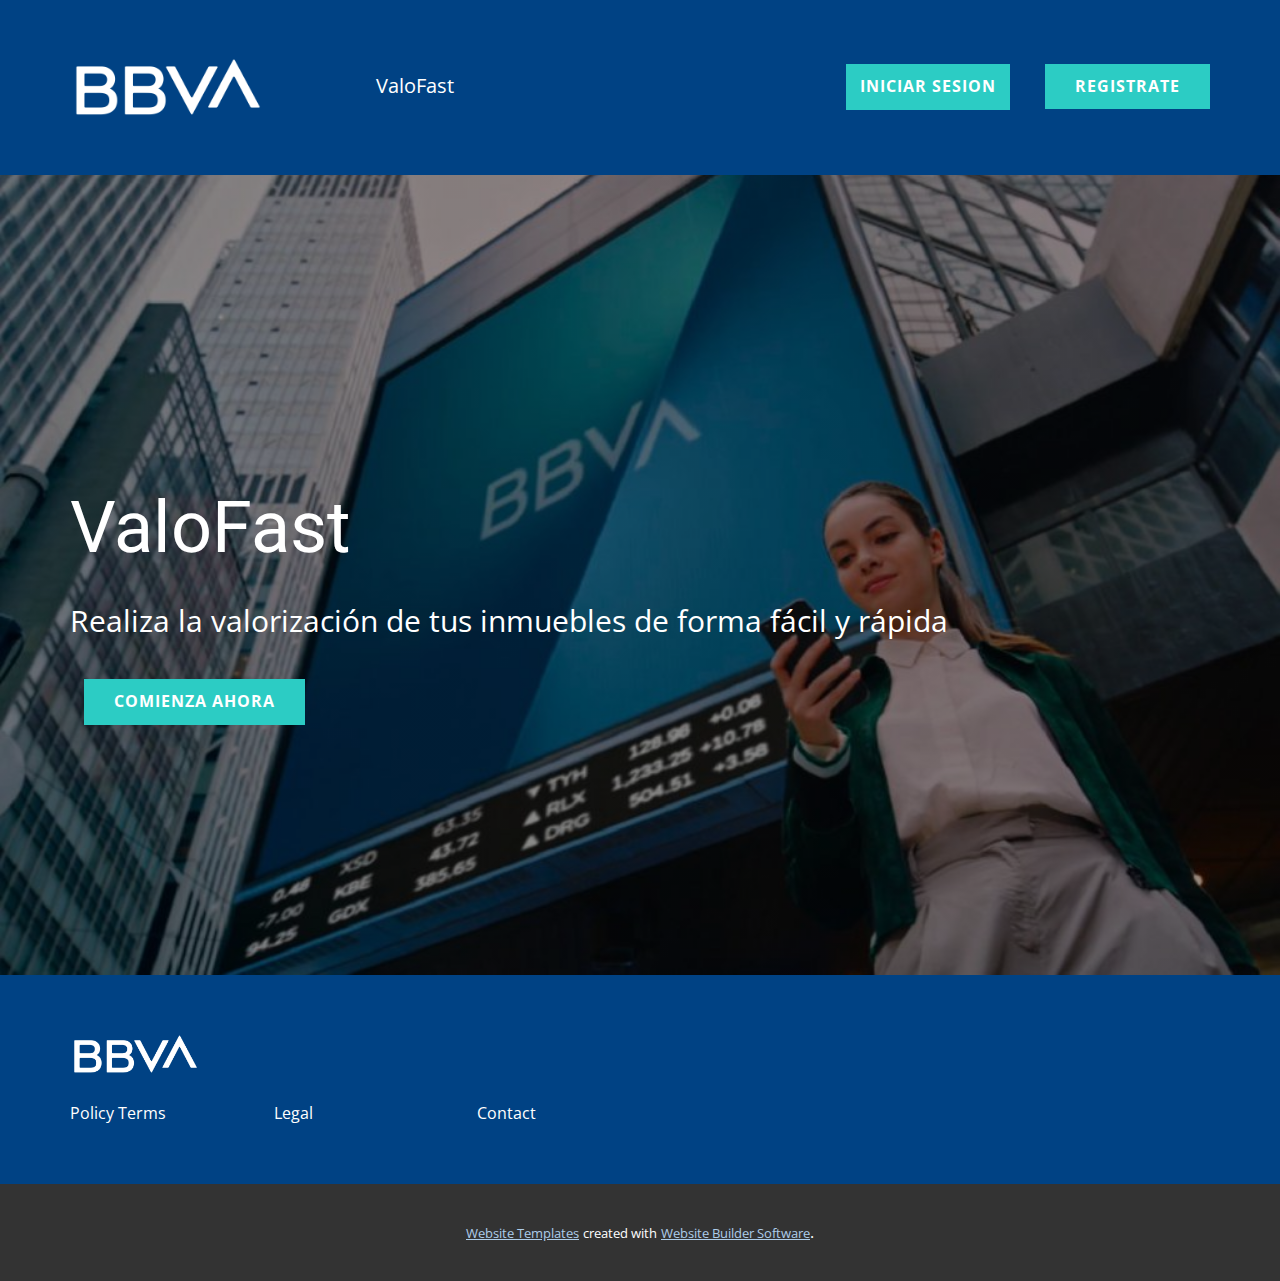
<file: bbva/index.html>
<!DOCTYPE html>
<html style="font-size: 16px;" lang="en"><head>
    <meta name="viewport" content="width=device-width, initial-scale=1.0">
    <meta charset="utf-8">
    <meta name="keywords" content="">
    <meta name="description" content="">
    <title>Home</title>
    <link rel="stylesheet" href="nicepage.css" media="screen">
<link rel="stylesheet" href="Home.css" media="screen">
    <script class="u-script" type="text/javascript" src="jquery.js" defer=""></script>
    <script class="u-script" type="text/javascript" src="nicepage.js" defer=""></script>
    <meta name="generator" content="Nicepage 4.18.5, nicepage.com">
    <link id="u-theme-google-font" rel="stylesheet" href="https://fonts.googleapis.com/css?family=Roboto:100,100i,300,300i,400,400i,500,500i,700,700i,900,900i|Open+Sans:300,300i,400,400i,500,500i,600,600i,700,700i,800,800i">
    
    
    
    
    <script type="application/ld+json">{
		"@context": "http://schema.org",
		"@type": "Organization",
		"name": "index",
		"logo": "images/BBVA-Emblem.png"
}</script>
    <meta name="theme-color" content="#478ac9">
    <meta property="og:title" content="Home">
    <meta property="og:description" content="">
    <meta property="og:type" content="website">
  </head>
  <body data-home-page="Home.html" data-home-page-title="Home" class="u-body u-xl-mode" data-lang="en"><header class="u-clearfix u-custom-color-4 u-header u-header" id="sec-2579"><div class="u-clearfix u-sheet u-sheet-1">
        <a href="https://nicepage.com" class="u-image u-logo u-image-1" data-image-width="3840" data-image-height="2160">
          <img src="images/BBVA-Emblem.png" class="u-logo-image u-logo-image-1">
        </a>
        <a href="https://nicepage.com/k/clothing-store-website-templates" class="u-border-none u-btn u-button-style u-hover-palette-1-dark-1 u-palette-4-base u-btn-1">Iniciar sesion</a>
        <a href="https://nicepage.com/k/clothing-store-website-templates" class="u-border-none u-btn u-button-style u-hover-palette-1-dark-1 u-palette-4-base u-btn-2">registrate</a>
        <a href="https://nicepage.com/k/dog-website-templates" class="u-border-1 u-border-active-palette-2-base u-border-hover-palette-1-base u-btn u-button-style u-none u-text-white u-btn-3">ValoFast</a>
      </div></header>
    <section class="u-align-left u-clearfix u-image u-shading u-section-1" src="" data-image-width="1024" data-image-height="683" id="sec-6613">
      <div class="u-clearfix u-sheet u-sheet-1">
        <h1 class="u-text u-text-default u-title u-text-1">ValoFast</h1>
        <p class="u-large-text u-text u-text-variant u-text-2">Realiza la valorización de tus inmuebles de forma fácil y rápida </p>
        <a href="https://nicepage.com/k/test-website-templates" class="u-border-none u-btn u-button-style u-hover-palette-1-dark-1 u-palette-4-base u-btn-1">Comienza ahora</a>
      </div>
    </section>
    
    
    
    
    <footer class="u-align-center u-clearfix u-custom-color-4 u-footer u-footer" id="sec-155d"><div class="u-align-left u-clearfix u-sheet u-sheet-1">
        <a href="https://nicepage.com/c/education-website-templates" class="u-image u-logo u-image-1" data-image-width="3840" data-image-height="2160">
          <img src="images/BBVA-Emblem.png" class="u-logo-image u-logo-image-1">
        </a>
        <div class="u-list u-list-1">
          <div class="u-repeater u-repeater-1">
            <div class="u-container-style u-list-item u-repeater-item">
              <div class="u-container-layout u-similar-container u-valign-top u-container-layout-1">
                <p class="u-text u-text-default u-text-1">Policy Terms</p>
              </div>
            </div>
            <div class="u-container-style u-list-item u-repeater-item">
              <div class="u-container-layout u-similar-container u-valign-top u-container-layout-2">
                <p class="u-text u-text-default u-text-2">L<span class="u-text-palette-4-light-1"></span>egal
                </p>
              </div>
            </div>
            <div class="u-container-style u-list-item u-repeater-item">
              <div class="u-container-layout u-similar-container u-valign-top u-container-layout-3">
                <p class="u-text u-text-default u-text-3">Contact</p>
              </div>
            </div>
          </div>
        </div>
      </div></footer>
    <section class="u-backlink u-clearfix u-grey-80">
      <a class="u-link" href="https://nicepage.com/website-templates" target="_blank">
        <span>Website Templates</span>
      </a>
      <p class="u-text">
        <span>created with</span>
      </p>
      <a class="u-link" href="" target="_blank">
        <span>Website Builder Software</span>
      </a>. 
    </section>
  
</body></html>
</file>
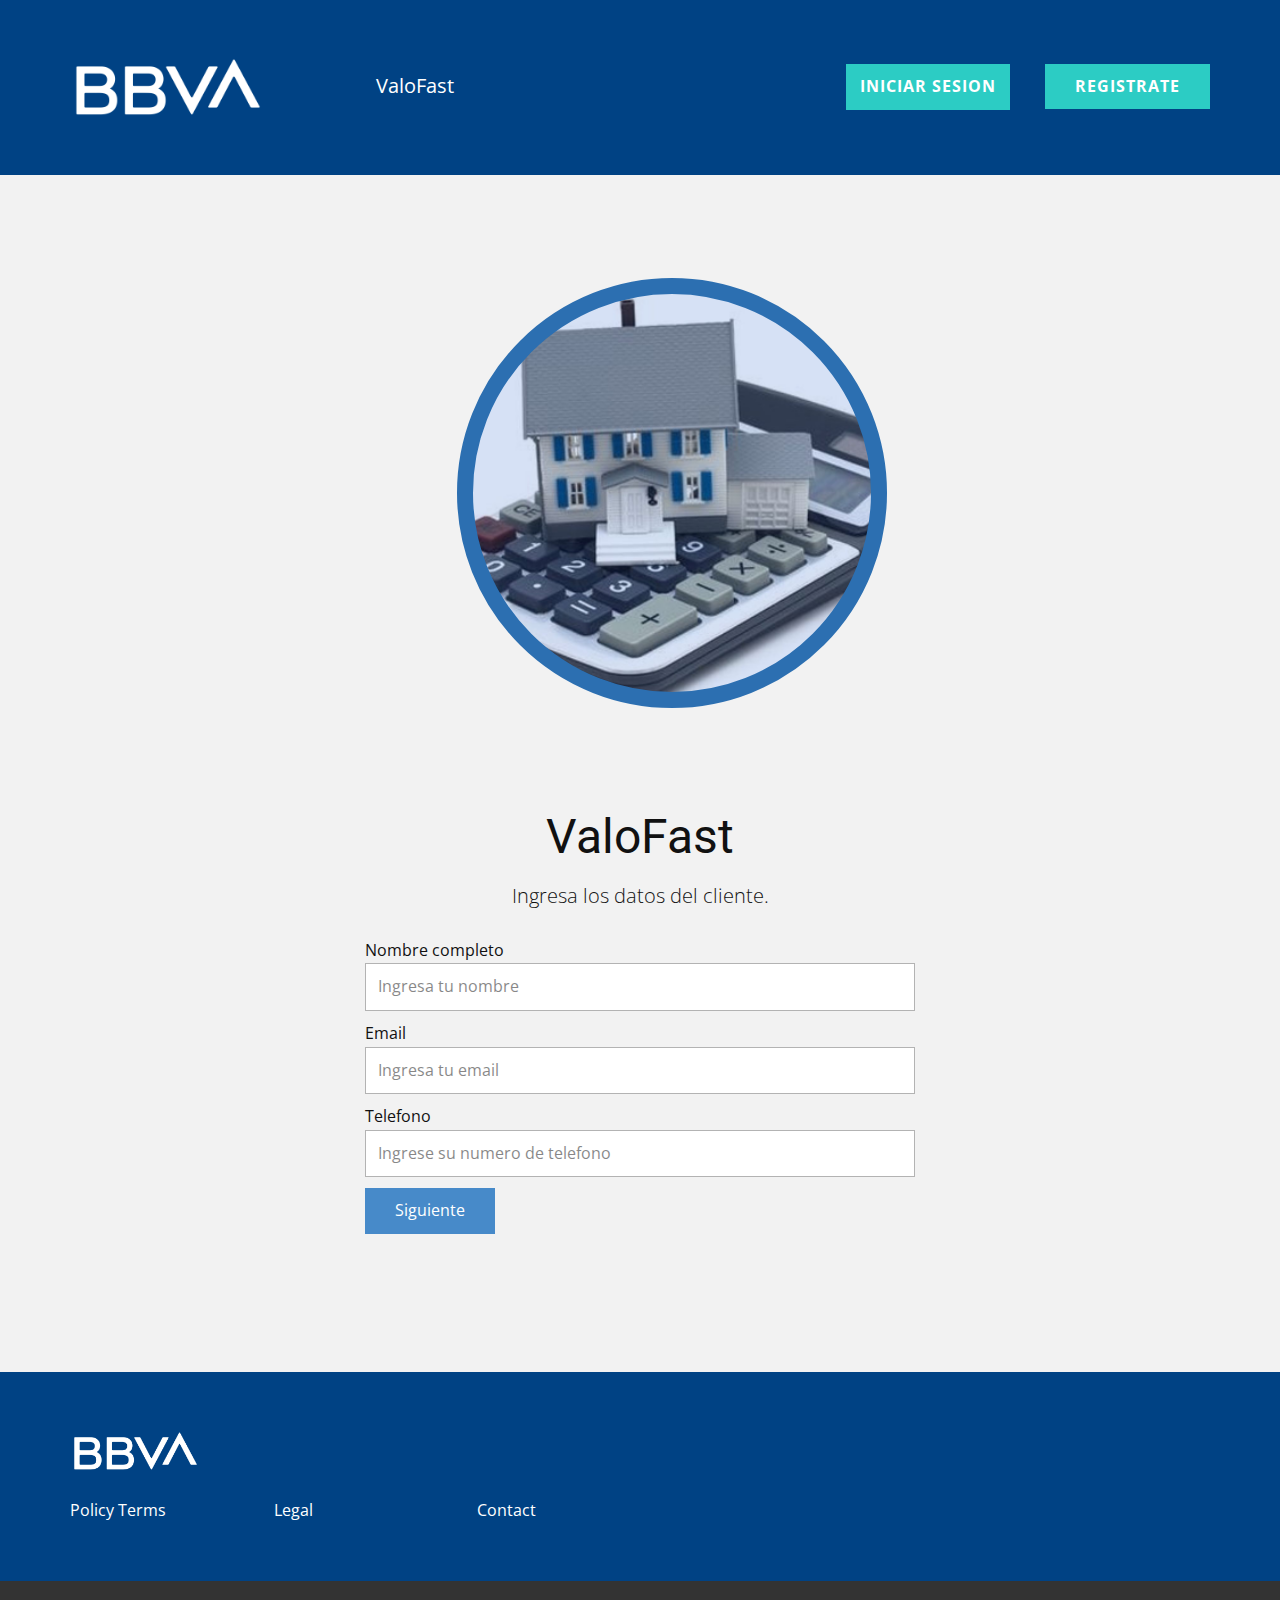
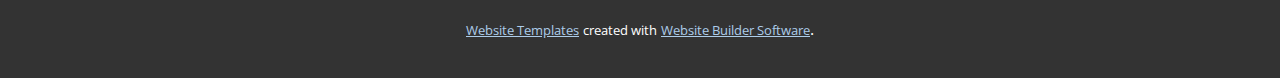
<file: bbva/form-1.html>
<!DOCTYPE html>
<html style="font-size: 16px;" lang="en"><head>
    <meta name="viewport" content="width=device-width, initial-scale=1.0">
    <meta charset="utf-8">
    <meta name="keywords" content="">
    <meta name="description" content="">
    <title>form 1</title>
    <link rel="stylesheet" href="nicepage.css" media="screen">
<link rel="stylesheet" href="form-1.css" media="screen">
    <script class="u-script" type="text/javascript" src="jquery.js" defer=""></script>
    <script class="u-script" type="text/javascript" src="nicepage.js" defer=""></script>
    <meta name="generator" content="Nicepage 4.18.5, nicepage.com">
    <link id="u-theme-google-font" rel="stylesheet" href="https://fonts.googleapis.com/css?family=Roboto:100,100i,300,300i,400,400i,500,500i,700,700i,900,900i|Open+Sans:300,300i,400,400i,500,500i,600,600i,700,700i,800,800i">
    
    
    
    
    <script type="application/ld+json">{
		"@context": "http://schema.org",
		"@type": "Organization",
		"name": "index",
		"logo": "images/BBVA-Emblem.png"
}</script>
    <meta name="theme-color" content="#478ac9">
    <meta property="og:title" content="form 1">
    <meta property="og:description" content="">
    <meta property="og:type" content="website">
  </head>
  <body class="u-body u-xl-mode" data-lang="en"><header class="u-clearfix u-custom-color-4 u-header u-header" id="sec-2579"><div class="u-clearfix u-sheet u-sheet-1">
        <a href="https://nicepage.com" class="u-image u-logo u-image-1" data-image-width="3840" data-image-height="2160">
          <img src="images/BBVA-Emblem.png" class="u-logo-image u-logo-image-1">
        </a>
        <a href="https://nicepage.com/k/clothing-store-website-templates" class="u-border-none u-btn u-button-style u-hover-palette-1-dark-1 u-palette-4-base u-btn-1">Iniciar sesion</a>
        <a href="https://nicepage.com/k/clothing-store-website-templates" class="u-border-none u-btn u-button-style u-hover-palette-1-dark-1 u-palette-4-base u-btn-2">registrate</a>
        <a href="https://nicepage.com/k/dog-website-templates" class="u-border-1 u-border-active-palette-2-base u-border-hover-palette-1-base u-btn u-button-style u-none u-text-white u-btn-3">ValoFast</a>
      </div></header>
    <section class="u-align-center u-clearfix u-grey-5 u-section-1" src="" id="carousel_2bfc">
      <div class="u-clearfix u-sheet u-sheet-1">
        <div class="u-border-16 u-border-custom-color-2 u-expanded-width-xs u-image u-image-circle u-preserve-proportions u-image-1" data-image-width="485" data-image-height="350">
          <div class="u-preserve-proportions-child" style="padding-top: 100%;"></div>
        </div>
        <h2 class="u-text u-text-1">ValoFast</h2>
        <p class="u-large-text u-text u-text-font u-text-variant u-text-2">Ingresa los datos del cliente.</p>
        <div class="u-form u-form-1">
          <form action="https://forms.nicepagesrv.com/Form/Process" class="u-clearfix u-form-spacing-10 u-form-vertical u-inner-form" source="email" name="form" style="padding: 10px;">
            <div class="u-form-group u-form-name">
              <label for="name-0257" class="u-label">Nombre completo</label>
              <input type="text" placeholder="Ingresa tu nombre" id="name-0257" name="name" class="u-border-1 u-border-grey-30 u-input u-input-rectangle u-white" required="">
            </div>
            <div class="u-form-email u-form-group">
              <label for="email-0257" class="u-label">Email</label>
              <input type="email" placeholder="Ingresa tu email" id="email-0257" name="email" class="u-border-1 u-border-grey-30 u-input u-input-rectangle u-white" required="">
            </div>
            <div class="u-form-group u-form-group-3">
              <label for="text-3081" class="u-label">Telefono</label>
              <input type="text" placeholder="Ingrese su numero de telefono" id="text-3081" name="Numero de telefono" class="u-border-1 u-border-grey-30 u-input u-input-rectangle u-white">
            </div>
            <div class="u-align-left u-form-group u-form-submit">
              <a href="#" class="u-btn u-btn-submit u-button-style">Siguiente</a>
              <input type="submit" value="submit" class="u-form-control-hidden">
            </div>
            <div class="u-form-send-message u-form-send-success"> Thank you! Your message has been sent. </div>
            <div class="u-form-send-error u-form-send-message"> Unable to send your message. Please fix errors then try again. </div>
            <input type="hidden" value="" name="recaptchaResponse">
            <input type="hidden" name="formServices" value="d7ce025e7d85b4b0c59333df021c069b">
          </form>
        </div>
      </div>
    </section>
    
    
    
    
    <footer class="u-align-center u-clearfix u-custom-color-4 u-footer u-footer" id="sec-155d"><div class="u-align-left u-clearfix u-sheet u-sheet-1">
        <a href="https://nicepage.com/c/education-website-templates" class="u-image u-logo u-image-1" data-image-width="3840" data-image-height="2160">
          <img src="images/BBVA-Emblem.png" class="u-logo-image u-logo-image-1">
        </a>
        <div class="u-list u-list-1">
          <div class="u-repeater u-repeater-1">
            <div class="u-container-style u-list-item u-repeater-item">
              <div class="u-container-layout u-similar-container u-valign-top u-container-layout-1">
                <p class="u-text u-text-default u-text-1">Policy Terms</p>
              </div>
            </div>
            <div class="u-container-style u-list-item u-repeater-item">
              <div class="u-container-layout u-similar-container u-valign-top u-container-layout-2">
                <p class="u-text u-text-default u-text-2">L<span class="u-text-palette-4-light-1"></span>egal
                </p>
              </div>
            </div>
            <div class="u-container-style u-list-item u-repeater-item">
              <div class="u-container-layout u-similar-container u-valign-top u-container-layout-3">
                <p class="u-text u-text-default u-text-3">Contact</p>
              </div>
            </div>
          </div>
        </div>
      </div></footer>
    <section class="u-backlink u-clearfix u-grey-80">
      <a class="u-link" href="https://nicepage.com/website-templates" target="_blank">
        <span>Website Templates</span>
      </a>
      <p class="u-text">
        <span>created with</span>
      </p>
      <a class="u-link" href="" target="_blank">
        <span>Website Builder Software</span>
      </a>. 
    </section>
  
</body></html>
</file>
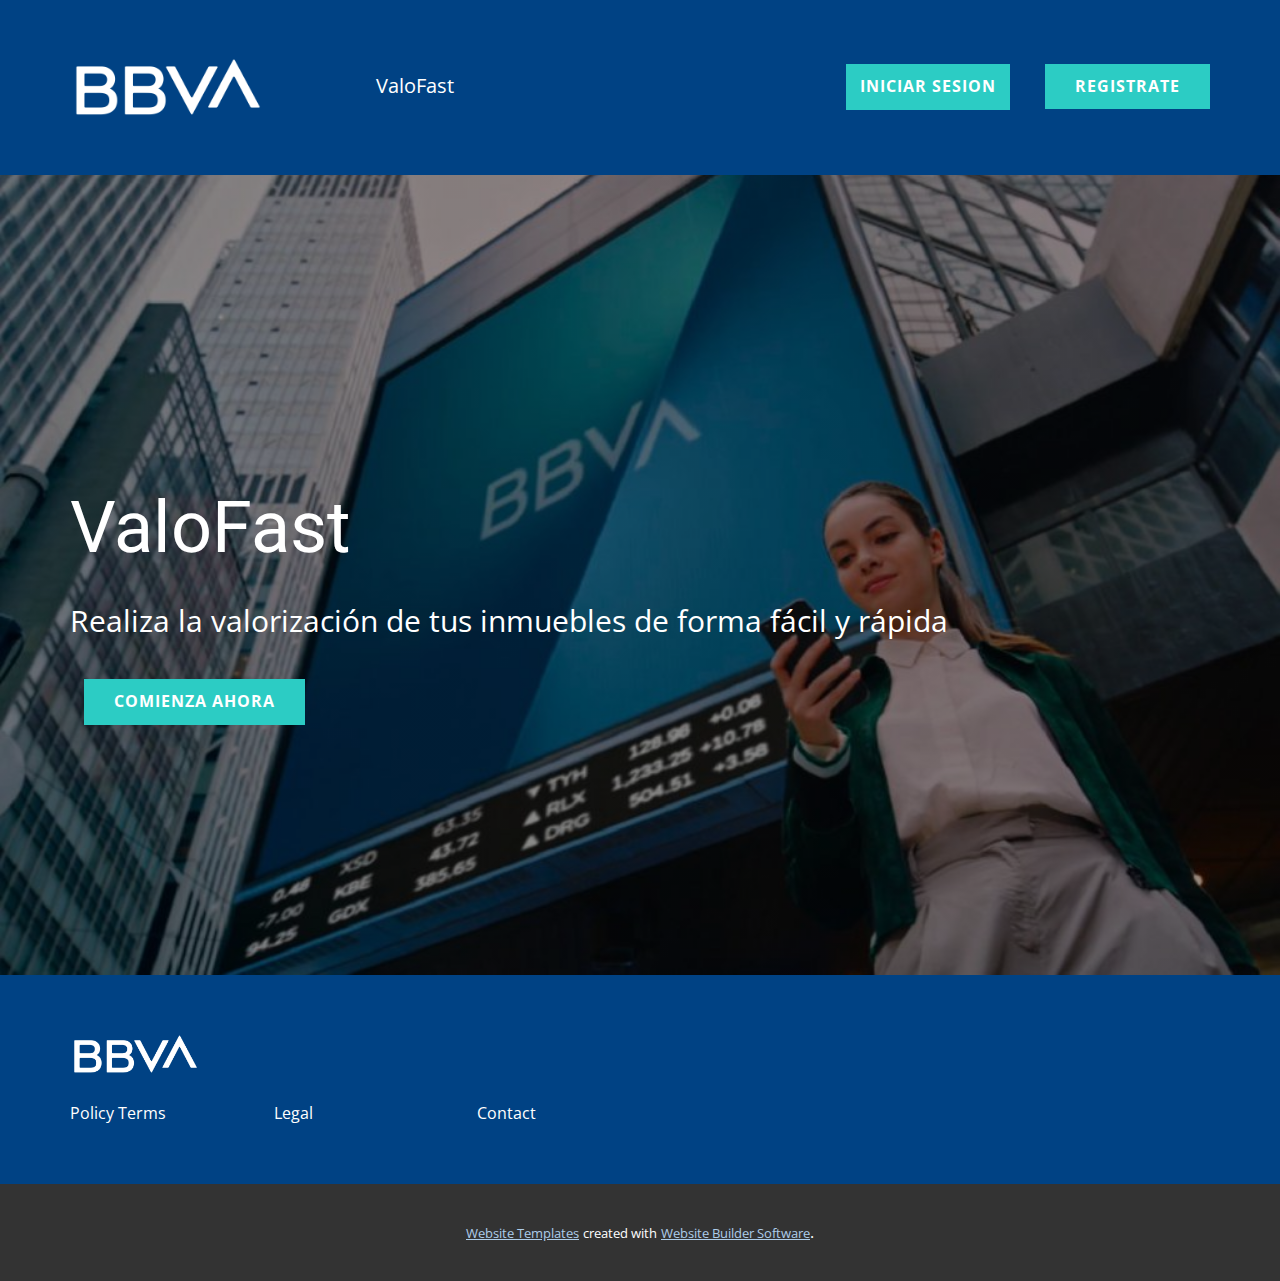
<file: bbva/Home.html>
<!DOCTYPE html>
<html style="font-size: 16px;" lang="en"><head>
    <meta name="viewport" content="width=device-width, initial-scale=1.0">
    <meta charset="utf-8">
    <meta name="keywords" content="">
    <meta name="description" content="">
    <title>Home</title>
    <link rel="stylesheet" href="nicepage.css" media="screen">
<link rel="stylesheet" href="Home.css" media="screen">
    <script class="u-script" type="text/javascript" src="jquery.js" defer=""></script>
    <script class="u-script" type="text/javascript" src="nicepage.js" defer=""></script>
    <meta name="generator" content="Nicepage 4.18.5, nicepage.com">
    <link id="u-theme-google-font" rel="stylesheet" href="https://fonts.googleapis.com/css?family=Roboto:100,100i,300,300i,400,400i,500,500i,700,700i,900,900i|Open+Sans:300,300i,400,400i,500,500i,600,600i,700,700i,800,800i">
    
    
    
    
    <script type="application/ld+json">{
		"@context": "http://schema.org",
		"@type": "Organization",
		"name": "index",
		"logo": "images/BBVA-Emblem.png"
}</script>
    <meta name="theme-color" content="#478ac9">
    <meta property="og:title" content="Home">
    <meta property="og:description" content="">
    <meta property="og:type" content="website">
  </head>
  <body class="u-body u-xl-mode" data-lang="en"><header class="u-clearfix u-custom-color-4 u-header u-header" id="sec-2579"><div class="u-clearfix u-sheet u-sheet-1">
        <a href="https://nicepage.com" class="u-image u-logo u-image-1" data-image-width="3840" data-image-height="2160">
          <img src="images/BBVA-Emblem.png" class="u-logo-image u-logo-image-1">
        </a>
        <a href="https://nicepage.com/k/clothing-store-website-templates" class="u-border-none u-btn u-button-style u-hover-palette-1-dark-1 u-palette-4-base u-btn-1">Iniciar sesion</a>
        <a href="https://nicepage.com/k/clothing-store-website-templates" class="u-border-none u-btn u-button-style u-hover-palette-1-dark-1 u-palette-4-base u-btn-2">registrate</a>
        <a href="https://nicepage.com/k/dog-website-templates" class="u-border-1 u-border-active-palette-2-base u-border-hover-palette-1-base u-btn u-button-style u-none u-text-white u-btn-3">ValoFast</a>
      </div></header>
    <section class="u-align-left u-clearfix u-image u-shading u-section-1" src="" data-image-width="1024" data-image-height="683" id="sec-6613">
      <div class="u-clearfix u-sheet u-sheet-1">
        <h1 class="u-text u-text-default u-title u-text-1">ValoFast</h1>
        <p class="u-large-text u-text u-text-variant u-text-2">Realiza la valorización de tus inmuebles de forma fácil y rápida </p>
        <a href="https://nicepage.com/k/test-website-templates" class="u-border-none u-btn u-button-style u-hover-palette-1-dark-1 u-palette-4-base u-btn-1">Comienza ahora</a>
      </div>
    </section>
    
    
    
    
    <footer class="u-align-center u-clearfix u-custom-color-4 u-footer u-footer" id="sec-155d"><div class="u-align-left u-clearfix u-sheet u-sheet-1">
        <a href="https://nicepage.com/c/education-website-templates" class="u-image u-logo u-image-1" data-image-width="3840" data-image-height="2160">
          <img src="images/BBVA-Emblem.png" class="u-logo-image u-logo-image-1">
        </a>
        <div class="u-list u-list-1">
          <div class="u-repeater u-repeater-1">
            <div class="u-container-style u-list-item u-repeater-item">
              <div class="u-container-layout u-similar-container u-valign-top u-container-layout-1">
                <p class="u-text u-text-default u-text-1">Policy Terms</p>
              </div>
            </div>
            <div class="u-container-style u-list-item u-repeater-item">
              <div class="u-container-layout u-similar-container u-valign-top u-container-layout-2">
                <p class="u-text u-text-default u-text-2">L<span class="u-text-palette-4-light-1"></span>egal
                </p>
              </div>
            </div>
            <div class="u-container-style u-list-item u-repeater-item">
              <div class="u-container-layout u-similar-container u-valign-top u-container-layout-3">
                <p class="u-text u-text-default u-text-3">Contact</p>
              </div>
            </div>
          </div>
        </div>
      </div></footer>
    <section class="u-backlink u-clearfix u-grey-80">
      <a class="u-link" href="https://nicepage.com/website-templates" target="_blank">
        <span>Website Templates</span>
      </a>
      <p class="u-text">
        <span>created with</span>
      </p>
      <a class="u-link" href="" target="_blank">
        <span>Website Builder Software</span>
      </a>. 
    </section>
  
</body></html>
</file>
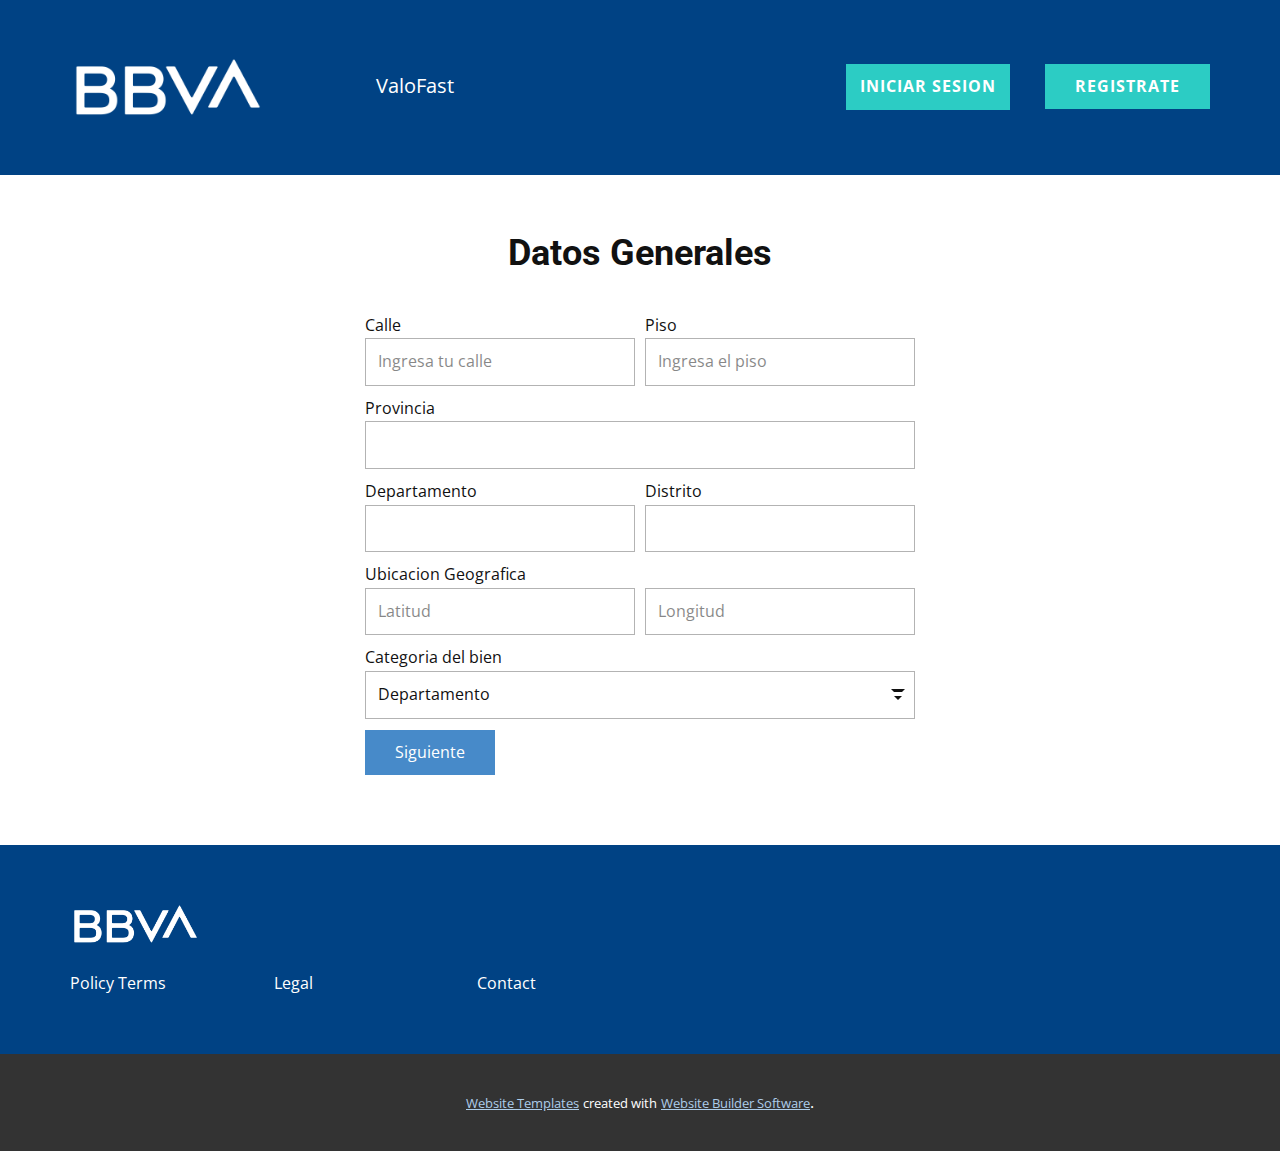
<file: bbva/Page-1.html>
<!DOCTYPE html>
<html style="font-size: 16px;" lang="en"><head>
    <meta name="viewport" content="width=device-width, initial-scale=1.0">
    <meta charset="utf-8">
    <meta name="keywords" content="">
    <meta name="description" content="">
    <title>Page 1</title>
    <link rel="stylesheet" href="nicepage.css" media="screen">
<link rel="stylesheet" href="Page-1.css" media="screen">
    <script class="u-script" type="text/javascript" src="jquery.js" defer=""></script>
    <script class="u-script" type="text/javascript" src="nicepage.js" defer=""></script>
    <meta name="generator" content="Nicepage 4.18.5, nicepage.com">
    <link id="u-theme-google-font" rel="stylesheet" href="https://fonts.googleapis.com/css?family=Roboto:100,100i,300,300i,400,400i,500,500i,700,700i,900,900i|Open+Sans:300,300i,400,400i,500,500i,600,600i,700,700i,800,800i">
    
    
    
    
    <script type="application/ld+json">{
		"@context": "http://schema.org",
		"@type": "Organization",
		"name": "index",
		"logo": "images/BBVA-Emblem.png"
}</script>
    <meta name="theme-color" content="#478ac9">
    <meta property="og:title" content="Page 1">
    <meta property="og:description" content="">
    <meta property="og:type" content="website">
  </head>
  <body class="u-body u-xl-mode" data-lang="en"><header class="u-clearfix u-custom-color-4 u-header u-header" id="sec-2579"><div class="u-clearfix u-sheet u-sheet-1">
        <a href="https://nicepage.com" class="u-image u-logo u-image-1" data-image-width="3840" data-image-height="2160">
          <img src="images/BBVA-Emblem.png" class="u-logo-image u-logo-image-1">
        </a>
        <a href="https://nicepage.com/k/clothing-store-website-templates" class="u-border-none u-btn u-button-style u-hover-palette-1-dark-1 u-palette-4-base u-btn-1">Iniciar sesion</a>
        <a href="https://nicepage.com/k/clothing-store-website-templates" class="u-border-none u-btn u-button-style u-hover-palette-1-dark-1 u-palette-4-base u-btn-2">registrate</a>
        <a href="https://nicepage.com/k/dog-website-templates" class="u-border-1 u-border-active-palette-2-base u-border-hover-palette-1-base u-btn u-button-style u-none u-text-white u-btn-3">ValoFast</a>
      </div></header>
    <section class="u-align-center u-clearfix u-section-1" id="sec-7079">
      <div class="u-clearfix u-sheet u-valign-middle u-sheet-1">
        <h2 class="u-text u-text-default u-text-1">Datos Generales</h2>
        <div class="u-form u-form-1">
          <form action="https://forms.nicepagesrv.com/Form/Process" class="u-clearfix u-form-spacing-10 u-form-vertical u-inner-form" style="padding: 10px" source="email" name="form">
            <div class="u-form-group u-form-name u-form-partition-factor-2 u-label-top">
              <label for="name-3b9a" class="u-label">Calle</label>
              <input type="text" placeholder="Ingresa tu calle" id="name-3b9a" name="name" class="u-border-1 u-border-grey-30 u-input u-input-rectangle u-white" required="">
            </div>
            <div class="u-form-email u-form-group u-form-partition-factor-2 u-label-top">
              <label for="email-3b9a" class="u-label">Piso</label>
              <input type="email" placeholder="Ingresa el piso" id="email-3b9a" name="email" class="u-border-1 u-border-grey-30 u-input u-input-rectangle u-white" required="">
            </div>
            <div class="u-form-group u-label-top u-form-group-3">
              <label for="text-2f33" class="u-label">Provincia</label>
              <input type="text" placeholder="" id="text-2f33" name="text" class="u-border-1 u-border-grey-30 u-input u-input-rectangle u-white">
            </div>
            <div class="u-form-group u-form-partition-factor-2 u-label-top u-form-group-4">
              <label for="text-ad9b" class="u-label">Departamento</label>
              <input type="text" id="text-ad9b" name="text-1" class="u-border-1 u-border-grey-30 u-input u-input-rectangle u-white">
            </div>
            <div class="u-form-group u-form-partition-factor-2 u-label-top u-form-group-5">
              <label for="text-9e9c" class="u-label">Distrito</label>
              <input type="text" placeholder="" id="text-9e9c" name="text-2" class="u-border-1 u-border-grey-30 u-input u-input-rectangle u-white">
            </div>
            <div class="u-form-group u-form-partition-factor-2 u-label-top u-form-group-6">
              <label for="text-0e1a" class="u-label">Ubicacion Geografica</label>
              <input type="text" placeholder="Latitud" id="text-0e1a" name="text-3" class="u-border-1 u-border-grey-30 u-input u-input-rectangle u-white">
            </div>
            <div class="u-form-group u-form-partition-factor-2 u-label-top u-form-group-7">
              <label for="text-4ec7" class="u-form-control-hidden u-label"></label>
              <input type="text" placeholder="Longitud" id="text-4ec7" name="text-4" class="u-border-1 u-border-grey-30 u-input u-input-rectangle u-white">
            </div>
            <div class="u-form-group u-form-select u-form-group-8">
              <label for="select-796f" class="u-label">Categoria del bien</label>
              <div class="u-form-select-wrapper">
                <select id="select-796f" name="select" class="u-border-1 u-border-grey-30 u-input u-input-rectangle u-white">
                  <option value="Departamento">Departamento</option>
                  <option value="Local">Local</option>
                  <option value="Vivienda">Vivienda</option>
                  <option value="Terreno">Terreno</option>
                </select>
                <svg xmlns="http://www.w3.org/2000/svg" width="14" height="12" version="1" class="u-caret"><path fill="currentColor" d="M4 8L0 4h8z"></path></svg>
              </div>
            </div>
            <div class="u-align-left u-form-group u-form-submit u-label-top">
              <a href="#" class="u-btn u-btn-submit u-button-style">Siguiente</a>
              <input type="submit" value="submit" class="u-form-control-hidden">
            </div>
            <div class="u-form-send-message u-form-send-success"> Thank you! Your message has been sent. </div>
            <div class="u-form-send-error u-form-send-message"> Unable to send your message. Please fix errors then try again. </div>
            <input type="hidden" value="" name="recaptchaResponse">
            <input type="hidden" name="formServices" value="d7ce025e7d85b4b0c59333df021c069b">
          </form>
        </div>
      </div>
    </section>
    
    
    
    
    <footer class="u-align-center u-clearfix u-custom-color-4 u-footer u-footer" id="sec-155d"><div class="u-align-left u-clearfix u-sheet u-sheet-1">
        <a href="https://nicepage.com/c/education-website-templates" class="u-image u-logo u-image-1" data-image-width="3840" data-image-height="2160">
          <img src="images/BBVA-Emblem.png" class="u-logo-image u-logo-image-1">
        </a>
        <div class="u-list u-list-1">
          <div class="u-repeater u-repeater-1">
            <div class="u-container-style u-list-item u-repeater-item">
              <div class="u-container-layout u-similar-container u-valign-top u-container-layout-1">
                <p class="u-text u-text-default u-text-1">Policy Terms</p>
              </div>
            </div>
            <div class="u-container-style u-list-item u-repeater-item">
              <div class="u-container-layout u-similar-container u-valign-top u-container-layout-2">
                <p class="u-text u-text-default u-text-2">L<span class="u-text-palette-4-light-1"></span>egal
                </p>
              </div>
            </div>
            <div class="u-container-style u-list-item u-repeater-item">
              <div class="u-container-layout u-similar-container u-valign-top u-container-layout-3">
                <p class="u-text u-text-default u-text-3">Contact</p>
              </div>
            </div>
          </div>
        </div>
      </div></footer>
    <section class="u-backlink u-clearfix u-grey-80">
      <a class="u-link" href="https://nicepage.com/website-templates" target="_blank">
        <span>Website Templates</span>
      </a>
      <p class="u-text">
        <span>created with</span>
      </p>
      <a class="u-link" href="" target="_blank">
        <span>Website Builder Software</span>
      </a>. 
    </section>
  
</body></html>
</file>
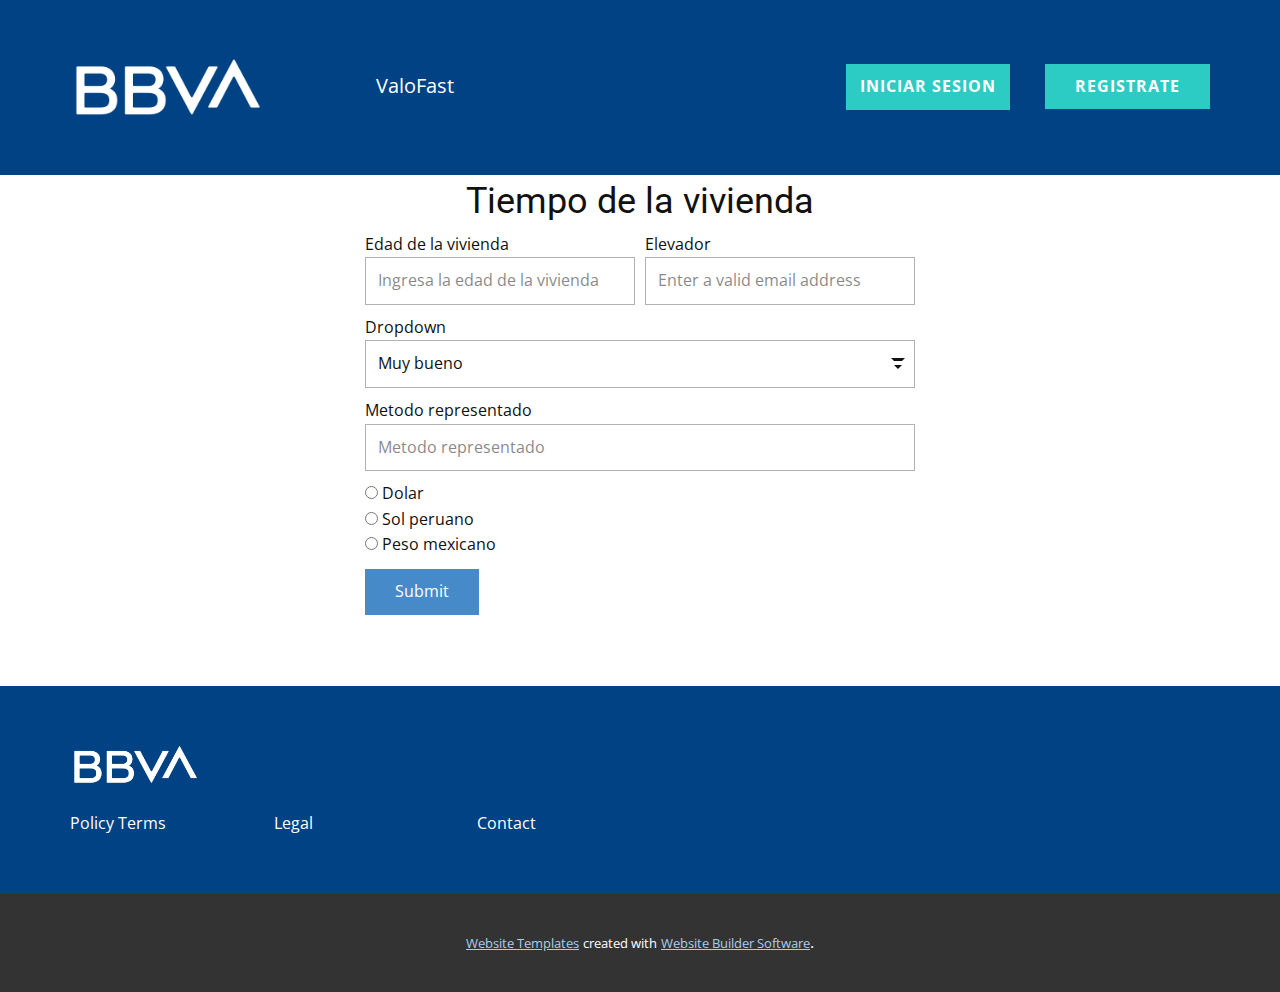
<file: bbva/Page-2.html>
<!DOCTYPE html>
<html style="font-size: 16px;" lang="en"><head>
    <meta name="viewport" content="width=device-width, initial-scale=1.0">
    <meta charset="utf-8">
    <meta name="keywords" content="">
    <meta name="description" content="">
    <title>Page 2</title>
    <link rel="stylesheet" href="nicepage.css" media="screen">
<link rel="stylesheet" href="Page-2.css" media="screen">
    <script class="u-script" type="text/javascript" src="jquery.js" defer=""></script>
    <script class="u-script" type="text/javascript" src="nicepage.js" defer=""></script>
    <meta name="generator" content="Nicepage 4.18.5, nicepage.com">
    <link id="u-theme-google-font" rel="stylesheet" href="https://fonts.googleapis.com/css?family=Roboto:100,100i,300,300i,400,400i,500,500i,700,700i,900,900i|Open+Sans:300,300i,400,400i,500,500i,600,600i,700,700i,800,800i">
    
    
    
    
    <script type="application/ld+json">{
		"@context": "http://schema.org",
		"@type": "Organization",
		"name": "index",
		"logo": "images/BBVA-Emblem.png"
}</script>
    <meta name="theme-color" content="#478ac9">
    <meta property="og:title" content="Page 2">
    <meta property="og:description" content="">
    <meta property="og:type" content="website">
  </head>
  <body class="u-body u-xl-mode" data-lang="en"><header class="u-clearfix u-custom-color-4 u-header u-header" id="sec-2579"><div class="u-clearfix u-sheet u-sheet-1">
        <a href="https://nicepage.com" class="u-image u-logo u-image-1" data-image-width="3840" data-image-height="2160">
          <img src="images/BBVA-Emblem.png" class="u-logo-image u-logo-image-1">
        </a>
        <a href="https://nicepage.com/k/clothing-store-website-templates" class="u-border-none u-btn u-button-style u-hover-palette-1-dark-1 u-palette-4-base u-btn-1">Iniciar sesion</a>
        <a href="https://nicepage.com/k/clothing-store-website-templates" class="u-border-none u-btn u-button-style u-hover-palette-1-dark-1 u-palette-4-base u-btn-2">registrate</a>
        <a href="https://nicepage.com/k/dog-website-templates" class="u-border-1 u-border-active-palette-2-base u-border-hover-palette-1-base u-btn u-button-style u-none u-text-white u-btn-3">ValoFast</a>
      </div></header>
    <section class="u-clearfix u-section-1" id="sec-45a8">
      <div class="u-clearfix u-sheet u-sheet-1">
        <h2 class="u-text u-text-default u-text-1">Tiempo de la vivienda</h2>
        <div class="u-form u-form-1">
          <form action="https://forms.nicepagesrv.com/Form/Process" class="u-clearfix u-form-spacing-10 u-form-vertical u-inner-form" source="email" name="form" style="padding: 10px;">
            <div class="u-form-group u-form-name u-form-partition-factor-2">
              <label for="name-5d0c" class="u-label">Edad de la vivienda</label>
              <input type="text" placeholder="Ingresa la edad de la vivienda" id="name-5d0c" name="name" class="u-border-1 u-border-grey-30 u-input u-input-rectangle u-white" required="">
            </div>
            <div class="u-form-email u-form-group u-form-partition-factor-2">
              <label for="email-5d0c" class="u-label">Elevador</label>
              <input type="email" placeholder="Enter a valid email address" id="email-5d0c" name="email" class="u-border-1 u-border-grey-30 u-input u-input-rectangle u-white" required="">
            </div>
            <div class="u-form-group u-form-select u-form-group-3">
              <label for="select-7793" class="u-label">Dropdown</label>
              <div class="u-form-select-wrapper">
                <select id="select-7793" name="Estado de conservacion" class="u-border-1 u-border-grey-30 u-input u-input-rectangle u-white">
                  <option value="Muy bueno">Muy bueno</option>
                  <option value="Bueno">Bueno</option>
                  <option value="Regular">Regular</option>
                  <option value="Mallo">Mallo</option>
                </select>
                <svg xmlns="http://www.w3.org/2000/svg" width="14" height="12" version="1" class="u-caret"><path fill="currentColor" d="M4 8L0 4h8z"></path></svg>
              </div>
            </div>
            <div class="u-form-group u-form-group-4">
              <label for="text-136b" class="u-label">Metodo representado</label>
              <input type="text" placeholder="Metodo representado" id="text-136b" name="text" class="u-border-1 u-border-grey-30 u-input u-input-rectangle u-white">
            </div>
            <div class="u-form-group u-form-radiobutton u-form-group-5">
              <div class="u-form-radio-button-wrapper">
                <input type="radio" name="radiobutton" value="Dolar">
                <label class="u-label" for="radiobutton">Dolar</label>
                <br>
                <input type="radio" name="radiobutton" value="Sol peruano">
                <label class="u-label" for="radiobutton">Sol peruano</label>
                <br>
                <input type="radio" name="radiobutton" value="Peso mexicano">
                <label class="u-label" for="radiobutton">Peso mexicano</label>
                <br>
              </div>
            </div>
            <div class="u-align-left u-form-group u-form-submit">
              <a href="#" class="u-btn u-btn-submit u-button-style">Submit</a>
              <input type="submit" value="submit" class="u-form-control-hidden">
            </div>
            <div class="u-form-send-message u-form-send-success"> Thank you! Your message has been sent. </div>
            <div class="u-form-send-error u-form-send-message"> Unable to send your message. Please fix errors then try again. </div>
            <input type="hidden" value="" name="recaptchaResponse">
            <input type="hidden" name="formServices" value="d7ce025e7d85b4b0c59333df021c069b">
          </form>
        </div>
      </div>
    </section>
    
    
    
    
    <footer class="u-align-center u-clearfix u-custom-color-4 u-footer u-footer" id="sec-155d"><div class="u-align-left u-clearfix u-sheet u-sheet-1">
        <a href="https://nicepage.com/c/education-website-templates" class="u-image u-logo u-image-1" data-image-width="3840" data-image-height="2160">
          <img src="images/BBVA-Emblem.png" class="u-logo-image u-logo-image-1">
        </a>
        <div class="u-list u-list-1">
          <div class="u-repeater u-repeater-1">
            <div class="u-container-style u-list-item u-repeater-item">
              <div class="u-container-layout u-similar-container u-valign-top u-container-layout-1">
                <p class="u-text u-text-default u-text-1">Policy Terms</p>
              </div>
            </div>
            <div class="u-container-style u-list-item u-repeater-item">
              <div class="u-container-layout u-similar-container u-valign-top u-container-layout-2">
                <p class="u-text u-text-default u-text-2">L<span class="u-text-palette-4-light-1"></span>egal
                </p>
              </div>
            </div>
            <div class="u-container-style u-list-item u-repeater-item">
              <div class="u-container-layout u-similar-container u-valign-top u-container-layout-3">
                <p class="u-text u-text-default u-text-3">Contact</p>
              </div>
            </div>
          </div>
        </div>
      </div></footer>
    <section class="u-backlink u-clearfix u-grey-80">
      <a class="u-link" href="https://nicepage.com/website-templates" target="_blank">
        <span>Website Templates</span>
      </a>
      <p class="u-text">
        <span>created with</span>
      </p>
      <a class="u-link" href="" target="_blank">
        <span>Website Builder Software</span>
      </a>. 
    </section>
  
</body></html>
</file>
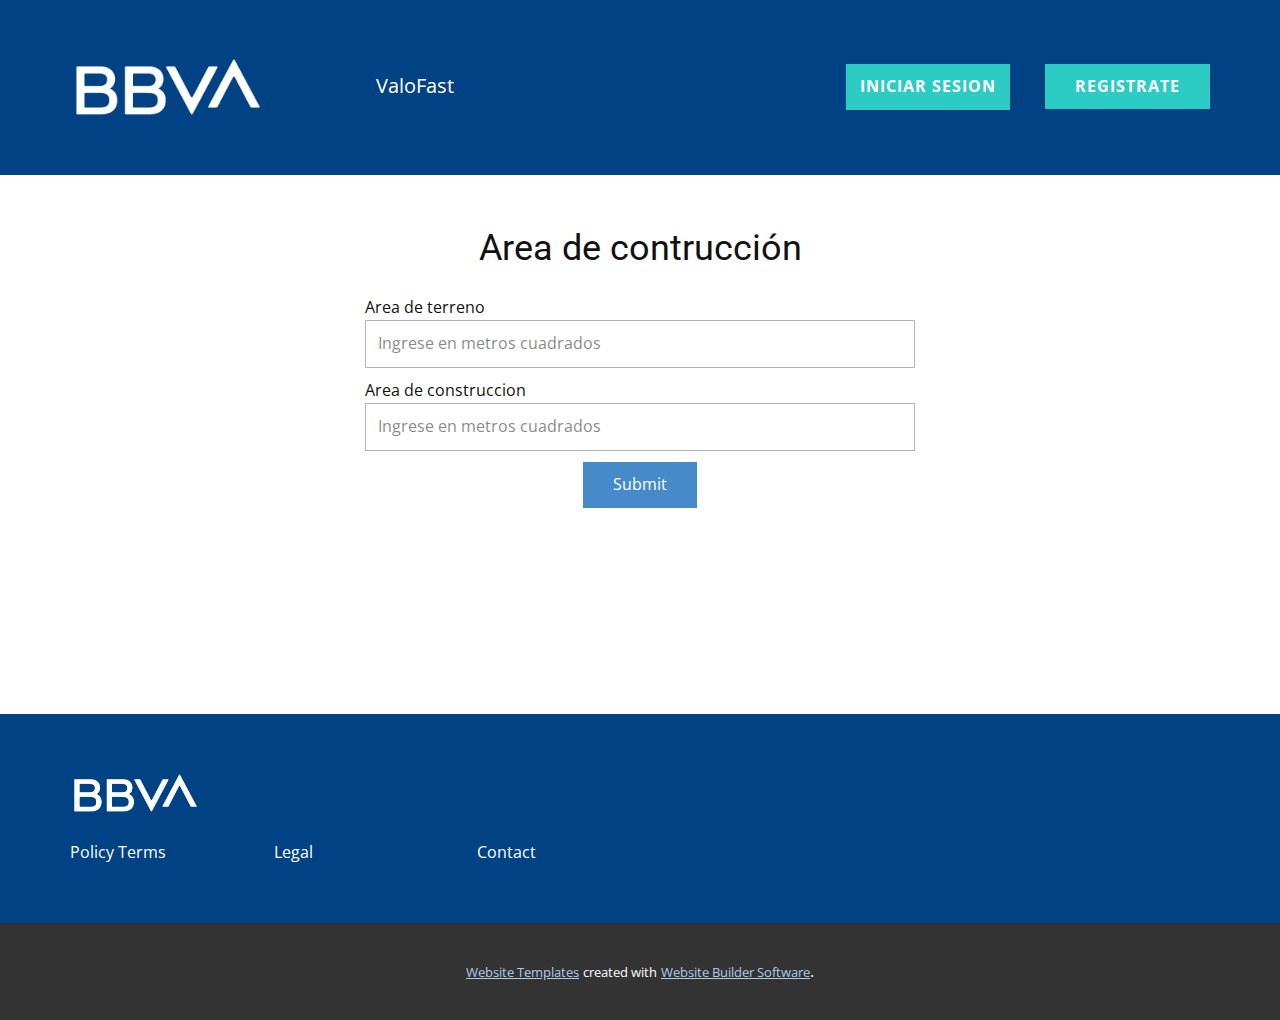
<file: bbva/page-3.html>
<!DOCTYPE html>
<html style="font-size: 16px;" lang="en"><head>
    <meta name="viewport" content="width=device-width, initial-scale=1.0">
    <meta charset="utf-8">
    <meta name="keywords" content="">
    <meta name="description" content="">
    <title>page 3</title>
    <link rel="stylesheet" href="nicepage.css" media="screen">
<link rel="stylesheet" href="page-3.css" media="screen">
    <script class="u-script" type="text/javascript" src="jquery.js" defer=""></script>
    <script class="u-script" type="text/javascript" src="nicepage.js" defer=""></script>
    <meta name="generator" content="Nicepage 4.18.5, nicepage.com">
    <link id="u-theme-google-font" rel="stylesheet" href="https://fonts.googleapis.com/css?family=Roboto:100,100i,300,300i,400,400i,500,500i,700,700i,900,900i|Open+Sans:300,300i,400,400i,500,500i,600,600i,700,700i,800,800i">
    
    
    
    
    <script type="application/ld+json">{
		"@context": "http://schema.org",
		"@type": "Organization",
		"name": "index",
		"logo": "images/BBVA-Emblem.png"
}</script>
    <meta name="theme-color" content="#478ac9">
    <meta property="og:title" content="page 3">
    <meta property="og:description" content="">
    <meta property="og:type" content="website">
  </head>
  <body class="u-body u-xl-mode" data-lang="en"><header class="u-clearfix u-custom-color-4 u-header u-header" id="sec-2579"><div class="u-clearfix u-sheet u-sheet-1">
        <a href="https://nicepage.com" class="u-image u-logo u-image-1" data-image-width="3840" data-image-height="2160">
          <img src="images/BBVA-Emblem.png" class="u-logo-image u-logo-image-1">
        </a>
        <a href="https://nicepage.com/k/clothing-store-website-templates" class="u-border-none u-btn u-button-style u-hover-palette-1-dark-1 u-palette-4-base u-btn-1">Iniciar sesion</a>
        <a href="https://nicepage.com/k/clothing-store-website-templates" class="u-border-none u-btn u-button-style u-hover-palette-1-dark-1 u-palette-4-base u-btn-2">registrate</a>
        <a href="https://nicepage.com/k/dog-website-templates" class="u-border-1 u-border-active-palette-2-base u-border-hover-palette-1-base u-btn u-button-style u-none u-text-white u-btn-3">ValoFast</a>
      </div></header>
    <section class="u-clearfix u-section-1" id="sec-45a8">
      <div class="u-clearfix u-sheet u-sheet-1">
        <h2 class="u-text u-text-default u-text-1">Area de contrucción</h2>
        <div class="u-form u-form-1">
          <form action="https://forms.nicepagesrv.com/Form/Process" class="u-clearfix u-form-spacing-10 u-form-vertical u-inner-form" source="email" name="form" style="padding: 10px;">
            <div class="u-form-group u-form-name">
              <label for="name-5d0c" class="u-label">Area de terreno</label>
              <input type="text" placeholder="Ingrese en metros cuadrados" id="name-5d0c" name="text-1" class="u-border-1 u-border-grey-30 u-input u-input-rectangle u-white" required="">
            </div>
            <div class="u-form-email u-form-group">
              <label for="email-5d0c" class="u-label">Area de construccion</label>
              <input type="email" placeholder="Ingrese en metros cuadrados" id="email-5d0c" name="text" class="u-border-1 u-border-grey-30 u-input u-input-rectangle u-white" required="">
            </div>
            <div class="u-align-center u-form-group u-form-submit">
              <a href="#" class="u-btn u-btn-submit u-button-style">Submit</a>
              <input type="submit" value="submit" class="u-form-control-hidden">
            </div>
            <div class="u-form-send-message u-form-send-success"> Thank you! Your message has been sent. </div>
            <div class="u-form-send-error u-form-send-message"> Unable to send your message. Please fix errors then try again. </div>
            <input type="hidden" value="" name="recaptchaResponse">
            <input type="hidden" name="formServices" value="d7ce025e7d85b4b0c59333df021c069b">
          </form>
        </div>
      </div>
    </section>
    
    
    
    
    <footer class="u-align-center u-clearfix u-custom-color-4 u-footer u-footer" id="sec-155d"><div class="u-align-left u-clearfix u-sheet u-sheet-1">
        <a href="https://nicepage.com/c/education-website-templates" class="u-image u-logo u-image-1" data-image-width="3840" data-image-height="2160">
          <img src="images/BBVA-Emblem.png" class="u-logo-image u-logo-image-1">
        </a>
        <div class="u-list u-list-1">
          <div class="u-repeater u-repeater-1">
            <div class="u-container-style u-list-item u-repeater-item">
              <div class="u-container-layout u-similar-container u-valign-top u-container-layout-1">
                <p class="u-text u-text-default u-text-1">Policy Terms</p>
              </div>
            </div>
            <div class="u-container-style u-list-item u-repeater-item">
              <div class="u-container-layout u-similar-container u-valign-top u-container-layout-2">
                <p class="u-text u-text-default u-text-2">L<span class="u-text-palette-4-light-1"></span>egal
                </p>
              </div>
            </div>
            <div class="u-container-style u-list-item u-repeater-item">
              <div class="u-container-layout u-similar-container u-valign-top u-container-layout-3">
                <p class="u-text u-text-default u-text-3">Contact</p>
              </div>
            </div>
          </div>
        </div>
      </div></footer>
    <section class="u-backlink u-clearfix u-grey-80">
      <a class="u-link" href="https://nicepage.com/website-templates" target="_blank">
        <span>Website Templates</span>
      </a>
      <p class="u-text">
        <span>created with</span>
      </p>
      <a class="u-link" href="" target="_blank">
        <span>Website Builder Software</span>
      </a>. 
    </section>
  
</body></html>
</file>
